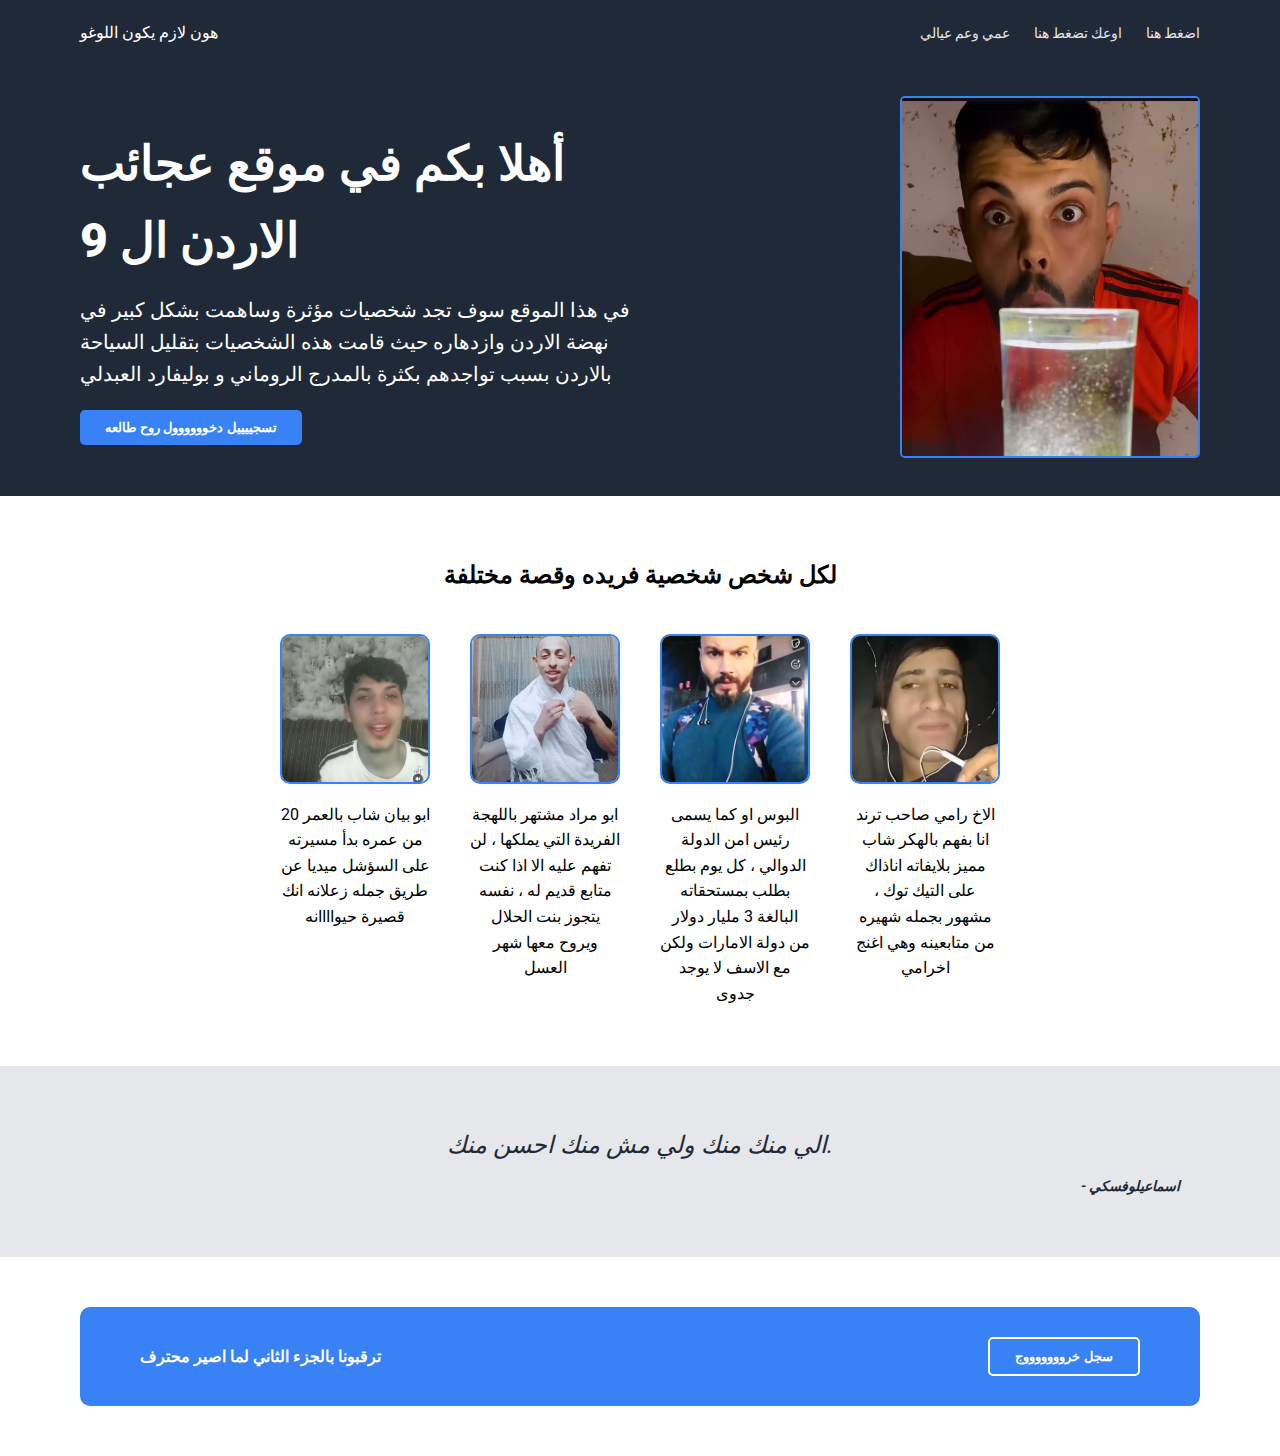
<file: index.html>
<!DOCTYPE html>
<html lang="en">
<head>
  <meta charset="UTF-8" />
  <meta name="viewport" content="width=device-width, initial-scale=1.0"/>
  <title>Landing Page</title>
  <link rel="stylesheet" href="styles.css"/>
  <link href="https://fonts.googleapis.com/css2?family=Roboto:wght@400;700&display=swap" rel="stylesheet"/>
</head>
<body>
  <div class="header">
    <div class="headerDiv">
      <div class="logo">هون لازم يكون اللوغو</div>
      <div class="linksDiv">
        <a href="https://www.instagram.com/p/DKw8Up6tZ1P/" target="_blank">اضغط هنا</a>
        <a href="https://www.instagram.com/p/C0juGG8ofCa/" target="_blank">اوعك تضغط هنا</a>
        <a href="https://www.instagram.com/cristiano/" target="_blank">عمي وعم عيالي</a>
      </div>
    </div>
    <div class="data">
      <div class="left">
        <h1 class="title">أهلا بكم في موقع عجائب الاردن ال 9</h1>
        <p class="para">
          في هذا الموقع سوف تجد شخصيات مؤثرة وساهمت بشكل كبير في نهضة الاردن وازدهاره حيث قامت هذه الشخصيات بتقليل السياحة بالاردن بسبب تواجدهم بكثرة بالمدرج الروماني و بوليفارد العبدلي
        </p>
        <button class="signUp">تسجييييل دخوووووول روح طالعه</button>
      </div>
      <div class="mainPic">
        <img src="images/selvo.jpg" alt="Main Picture" class="card-image">
      </div>
    </div>
  </div>

  <div class="info-section">
    <h2>لكل شخص شخصية فريده وقصة مختلفة </h2>
    <div class="cards">
      <div class="card">
        <img src="images/abubayan.jpg" alt="description of image" class="card-image">
        <p>ابو بيان شاب بالعمر 20 من عمره بدأ مسيرته على السؤشل ميديا عن طريق جمله زعلانه انك قصيرة حيواااانه </p>
      </div>
      <div class="card">
        <img src="images/abumurad.jpg" alt="description of image" class="card-image">
        <p>ابو مراد مشتهر باللهجة الفريدة التي يملكها ، لن تفهم عليه الا اذا كنت متابع قديم له ، نفسه يتجوز بنت الحلال ويروح معها شهر العسل</p>
      </div>
      <div class="card">
        <img src="images/alboss.jpg" alt="description of image" class="card-image">
        <p>البوس او كما يسمى رئيس امن الدولة الدوالي ، كل يوم بطلع بطلب بمستحقاته البالغة 3 مليار دولار من دولة الامارات ولكن مع الاسف لا يوجد جدوى</p>
      </div>
      <div class="card">
        <img src="images/rami.jpg" alt="description of image" class="card-image">
        <p>الاخ رامي صاحب ترند انا بفهم بالهكر شاب مميز بلايفاته اناذاك على التيك توك ، مشهور بجمله شهيره من متابعينه وهي اغنج اخرامي</p>
      </div>
    </div>
  </div>

  <div class="quote">
    <p class="quoteText">
      <em>الي منك منك ولي مش منك احسن منك.</em>
    </p>
    <p class="author">- اسماعيلوفسكي</p>
  </div>

  <div class="cta-section">
    <div class="cta">
      <div class="ctaText">
        <strong>ترقبونا بالجزء الثاني لما اصير محترف</strong><br/>
        
      </div>
      <button class="signUp">سجل خروووووووج</button>
    </div>
  </div>
</body>
</html>
</file>
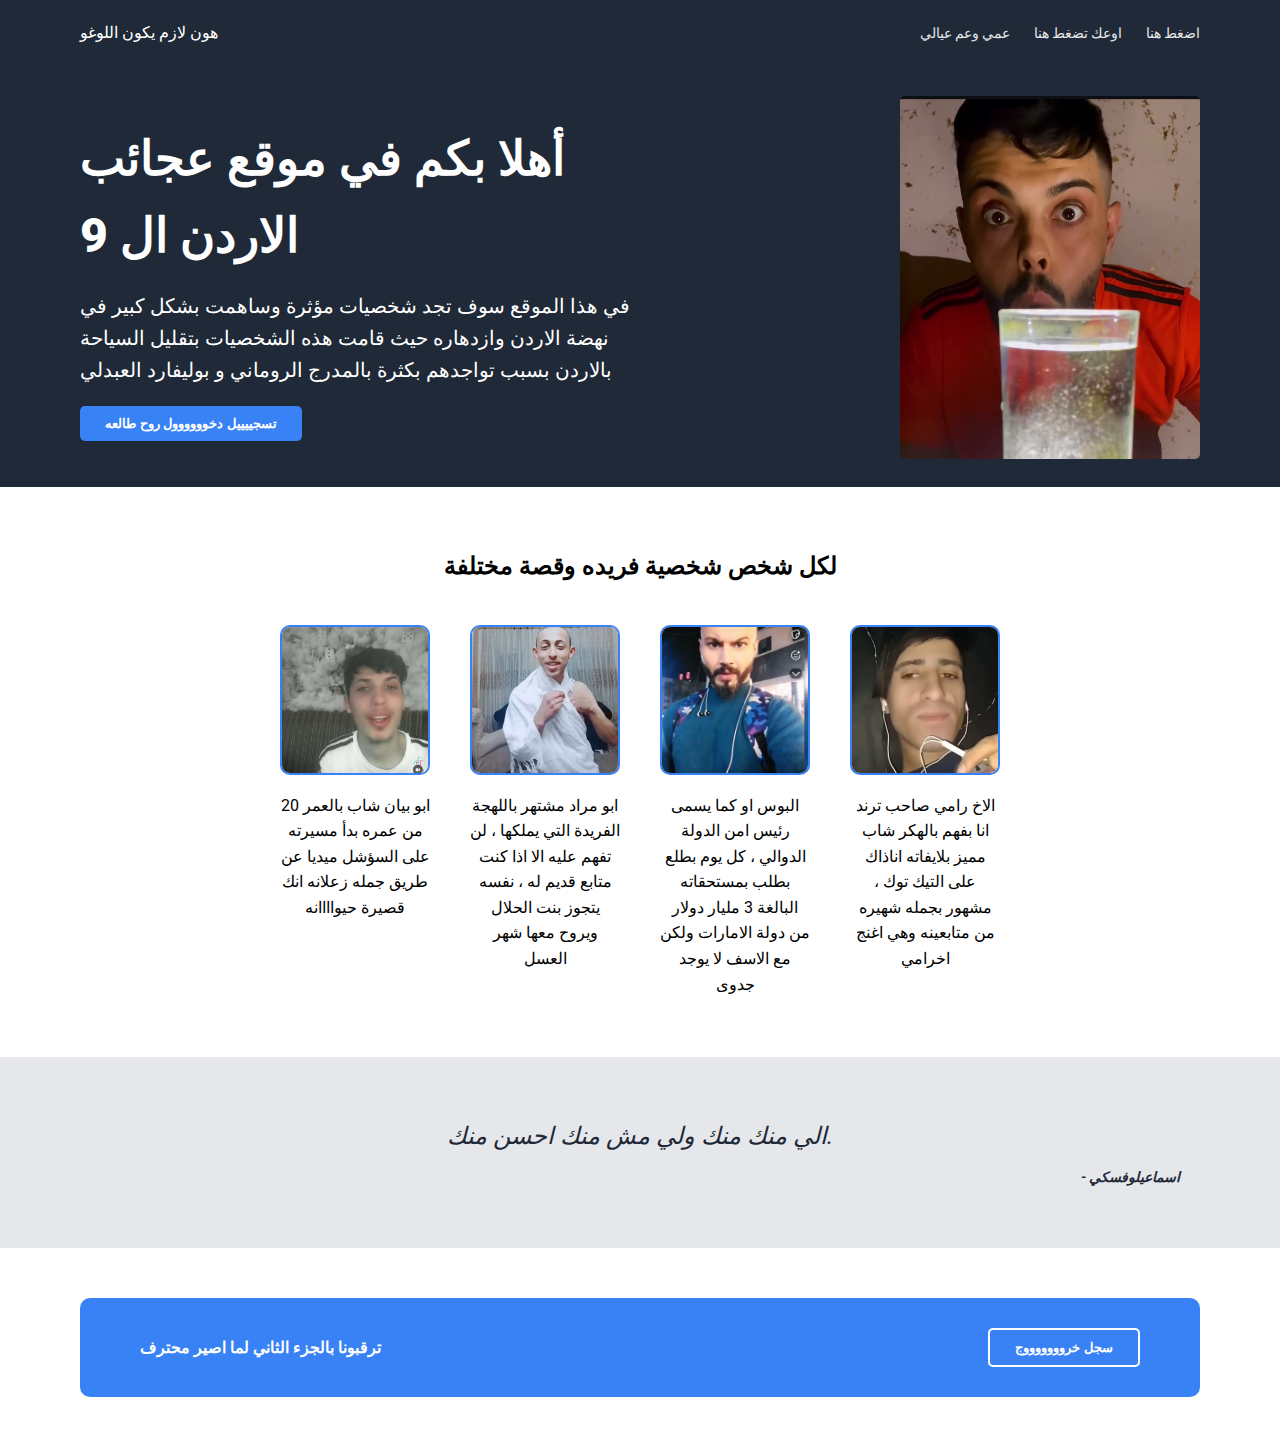
<file: HomePage.html>
<!DOCTYPE html>
<html lang="en">
<head>
  <meta charset="UTF-8" />
  <meta name="viewport" content="width=device-width, initial-scale=1.0"/>
  <title>Landing Page</title>
  <link rel="stylesheet" href="styles.css"/>
  <link href="https://fonts.googleapis.com/css2?family=Roboto:wght@400;700&display=swap" rel="stylesheet"/>
</head>
<body>
  <div class="header">
    <div class="headerDiv">
      <div class="logo">هون لازم يكون اللوغو</div>
      <div class="linksDiv">
        <a href="https://www.instagram.com/p/DKw8Up6tZ1P/" target="_blank">اضغط هنا</a>
        <a href="https://www.instagram.com/p/C0juGG8ofCa/" target="_blank">اوعك تضغط هنا</a>
        <a href="https://www.instagram.com/cristiano/" target="_blank">عمي وعم عيالي</a>
      </div>
    </div>
    <div class="data">
      <div class="left">
        <h1 class="title">أهلا بكم في موقع عجائب الاردن ال 9</h1>
        <p class="para">
          في هذا الموقع سوف تجد شخصيات مؤثرة وساهمت بشكل كبير في نهضة الاردن وازدهاره حيث قامت هذه الشخصيات بتقليل السياحة بالاردن بسبب تواجدهم بكثرة بالمدرج الروماني و بوليفارد العبدلي
        </p>
        <button class="signUp">تسجييييل دخوووووول روح طالعه</button>
      </div>
      <div class="mainPic">
        <img src="/images/selv.jpg" alt="Main Picture">
      </div>
    </div>
  </div>

  <div class="info-section">
    <h2>لكل شخص شخصية فريده وقصة مختلفة </h2>
    <div class="cards">
      <div class="card">
        <img src="images/abubayan.jpg" alt="description of image" class="card-image">
        <p>ابو بيان شاب بالعمر 20 من عمره بدأ مسيرته على السؤشل ميديا عن طريق جمله زعلانه انك قصيرة حيواااانه </p>
      </div>
      <div class="card">
        <img src="images/abumurad.jpg" alt="description of image" class="card-image">
        <p>ابو مراد مشتهر باللهجة الفريدة التي يملكها ، لن تفهم عليه الا اذا كنت متابع قديم له ، نفسه يتجوز بنت الحلال ويروح معها شهر العسل</p>
      </div>
      <div class="card">
        <img src="images/alboss.jpg" alt="description of image" class="card-image">
        <p>البوس او كما يسمى رئيس امن الدولة الدوالي ، كل يوم بطلع بطلب بمستحقاته البالغة 3 مليار دولار من دولة الامارات ولكن مع الاسف لا يوجد جدوى</p>
      </div>
      <div class="card">
        <img src="images/rami.jpg" alt="description of image" class="card-image">
        <p>الاخ رامي صاحب ترند انا بفهم بالهكر شاب مميز بلايفاته اناذاك على التيك توك ، مشهور بجمله شهيره من متابعينه وهي اغنج اخرامي</p>
      </div>
    </div>
  </div>

  <div class="quote">
    <p class="quoteText">
      <em>الي منك منك ولي مش منك احسن منك.</em>
    </p>
    <p class="author">- اسماعيلوفسكي</p>
  </div>

  <div class="cta-section">
    <div class="cta">
      <div class="ctaText">
        <strong>ترقبونا بالجزء الثاني لما اصير محترف</strong><br/>
        
      </div>
      <button class="signUp">سجل خروووووووج</button>
    </div>
  </div>
</body>
</html>
</file>
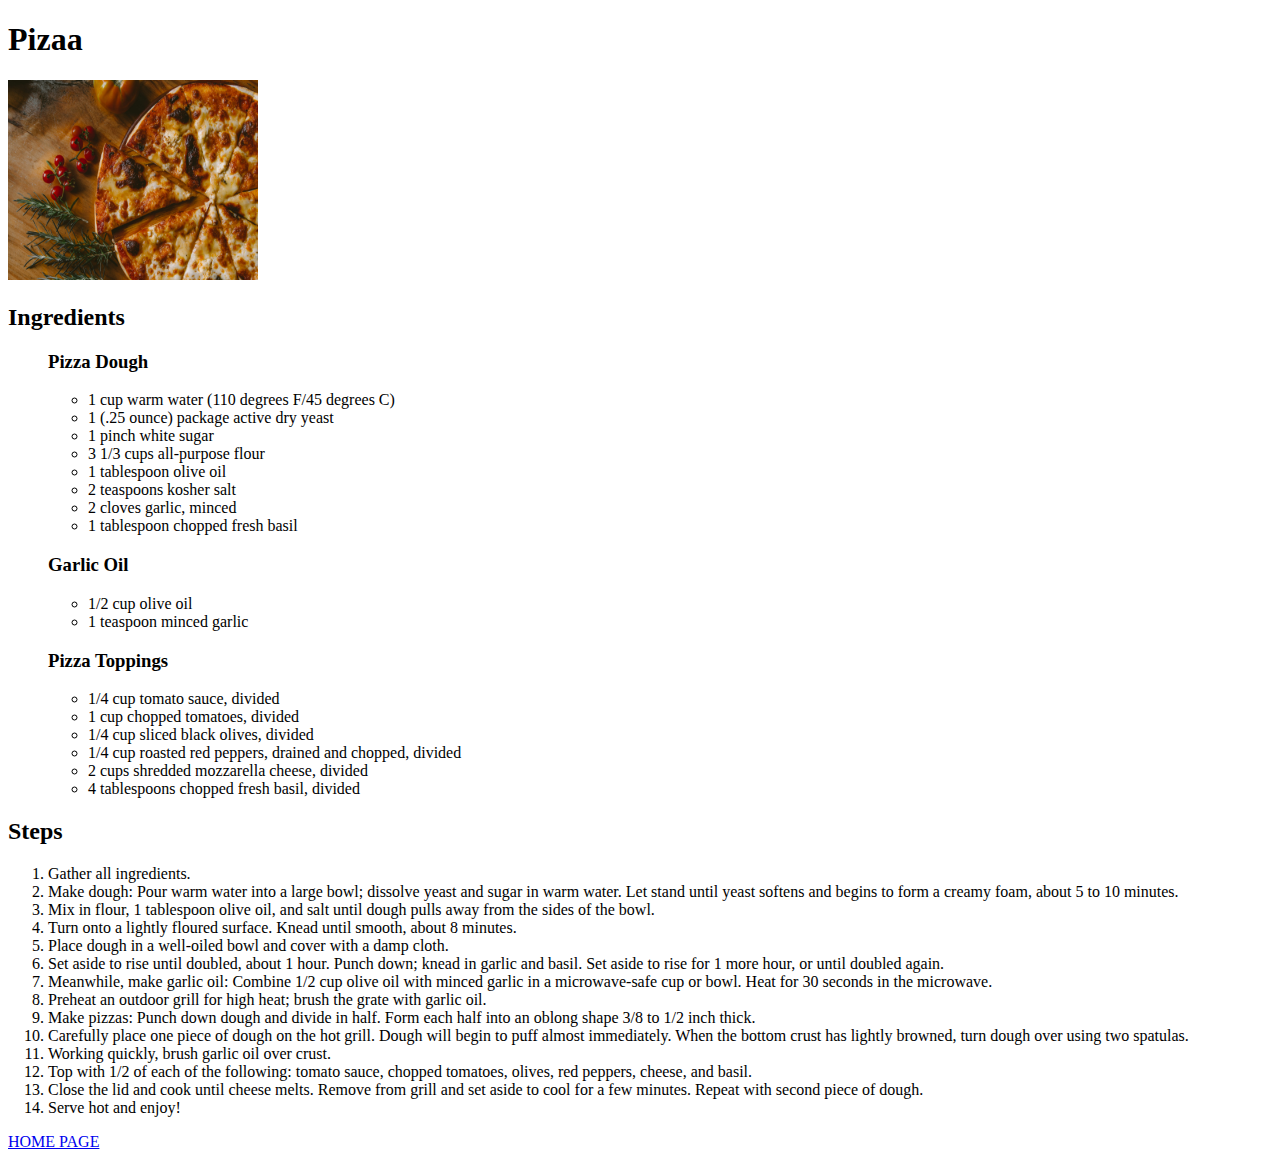
<file: pizza.html>
<!DOCTYPE html>
<html lang="en">
    <head>
        <meta charset="utf-8">
        <title> PIZZA PAGE </title>
    </head>
    <body>
        <h1> Pizaa</h1>
        <img src="./images/pizza.jpeg" alt="pizza picture" width="250" height="200">
        <h2> Ingredients </h2>
        <ul> 
        <h3> Pizza Dough </h3>
        <ul>
            <li> 1 cup warm water (110 degrees F/45 degrees C) </li>
            <li> 1 (.25 ounce) package active dry yeast </li>
            <li> 1 pinch white sugar </li>
            <li> 3 1/3 cups all-purpose flour </li>
            <li> 1 tablespoon olive oil </li>
            <li> 2 teaspoons kosher salt </li>
            <li> 2 cloves garlic, minced </li>
            <li> 1 tablespoon chopped fresh basil </li>
        </ul>
        <h3> Garlic Oil </h3>
        <ul>
            <li> 1/2 cup olive oil </li>
            <li> 1 teaspoon minced garlic </li>
        </ul>
        <h3> Pizza Toppings </h3>
        <ul>
            <li> 1/4 cup tomato sauce, divided </li>
            <li> 1 cup chopped tomatoes, divided </li>
            <li> 1/4 cup sliced black olives, divided </li>
            <li> 1/4 cup roasted red peppers, drained and chopped, divided</li>
            <li> 2 cups shredded mozzarella cheese, divided</li>
            <li> 4 tablespoons chopped fresh basil, divided </li>
        </ul>
        </ul>
        <h2> Steps </h2>
        <ol> 
            <li>Gather all ingredients.</li>
            <li>Make dough: Pour warm water into a large bowl; dissolve yeast and sugar in warm water. Let stand until yeast softens and begins to form a creamy foam, about 5 to 10 minutes.</li>
            <li>Mix in flour, 1 tablespoon olive oil, and salt until dough pulls away from the sides of the bowl.</li>
            <li>Turn onto a lightly floured surface. Knead until smooth, about 8 minutes.</li>
            <li>Place dough in a well-oiled bowl and cover with a damp cloth.</li>
            <li>Set aside to rise until doubled, about 1 hour. Punch down; knead in garlic and basil. Set aside to rise for 1 more hour, or until doubled again.</li>
            <li>Meanwhile, make garlic oil: Combine 1/2 cup olive oil with minced garlic in a microwave-safe cup or bowl. Heat for 30 seconds in the microwave.</li>
            <li>Preheat an outdoor grill for high heat; brush the grate with garlic oil.</li>
            <li>Make pizzas: Punch down dough and divide in half. Form each half into an oblong shape 3/8 to 1/2 inch thick.</li>
            <li>Carefully place one piece of dough on the hot grill. Dough will begin to puff almost immediately. When the bottom crust has lightly browned, turn dough over using two spatulas.</li>
            <li>Working quickly, brush garlic oil over crust.</li>
            <li>Top with 1/2 of each of the following: tomato sauce, chopped tomatoes, olives, red peppers, cheese, and basil.</li>
            <li>Close the lid and cook until cheese melts. Remove from grill and set aside to cool for a few minutes. Repeat with second piece of dough.</li>
            <li>Serve hot and enjoy!</li>
        </ol>

        <a href="index.html"> HOME PAGE </a>

    </body>
</file>
<file: styles.css>
@import url('https://fonts.googleapis.com/css2?family=Roboto:wght@400;700&display=swap');

* {
  box-sizing: border-box;
  margin: 0;
  padding: 0;
}

body {
  font-family: 'Roboto', sans-serif;
  line-height: 1.6;
}

.header {
  background-color: #1f2937;
  padding: 20px 80px;
  color: white;
}

.headerDiv {
  display: flex;
  justify-content: space-between;
  align-items: center;
  margin-bottom: 50px;
}

.linksDiv a {
  color: #e5e7eb;
  margin-left: 20px;
  text-decoration: none;
  font-size: 14px;
}

.data {
  display: flex;
  justify-content: space-between;
  align-items: center;
}

.left {
  max-width: 50%;
}

.title {
  font-size: 48px;
  font-weight: 900;
  margin-bottom: 15px;
}

.para {
  font-size: 20px;
  margin-bottom: 20px;
  font-weight: 200;
}

.signUp {
  background-color: #3882f6;
  color: white;
  border: none;
  padding: 10px 25px;
  border-radius: 5px;
  cursor: pointer;
  font-weight: bold;
}

.mainPic img {
  width: 300px;
  height: auto;
  border-radius: 5px;
}

.info-section {
  text-align: center;
  padding: 60px 40px;
}

.info-section h2 {
  font-size: 24px;
  font-weight: bold;
  margin-bottom: 40px;
}

.cards {
  display: flex;
  justify-content: center;
  gap: 40px;
  flex-wrap: wrap;
}

.card-image {
  width: 150px;
  height: 150px;
  object-fit: cover;
  border: 2px solid #3882f6;
  border-radius: 10px;
  margin-bottom: 10px;
}

.card {
  width: 150px;
}

.square {
  width: 150px;
  height: 150px;
  border: 2px solid #3882f6;
  border-radius: 10px;
  margin-bottom: 10px;
}

.quote {
  background-color: #e5e7eb;
  padding: 60px 100px;
  font-size: 24px;
  font-style: italic;
  color: #1f2937;
  text-align: center;
}

.author {
  text-align: right;
  font-weight: bold;
  margin-top: 10px;
  font-size: 14px;
}

.cta-section {
  padding: 50px 80px;
}

.cta {
  background-color: #3882f6;
  padding: 30px 60px;
  border-radius: 10px;
  color: white;
  display: flex;
  justify-content: space-between;
  align-items: center;
}

.cta .signUp {
  border: 2px solid white;
  background: none;
  padding: 10px 25px;
}
</file>
